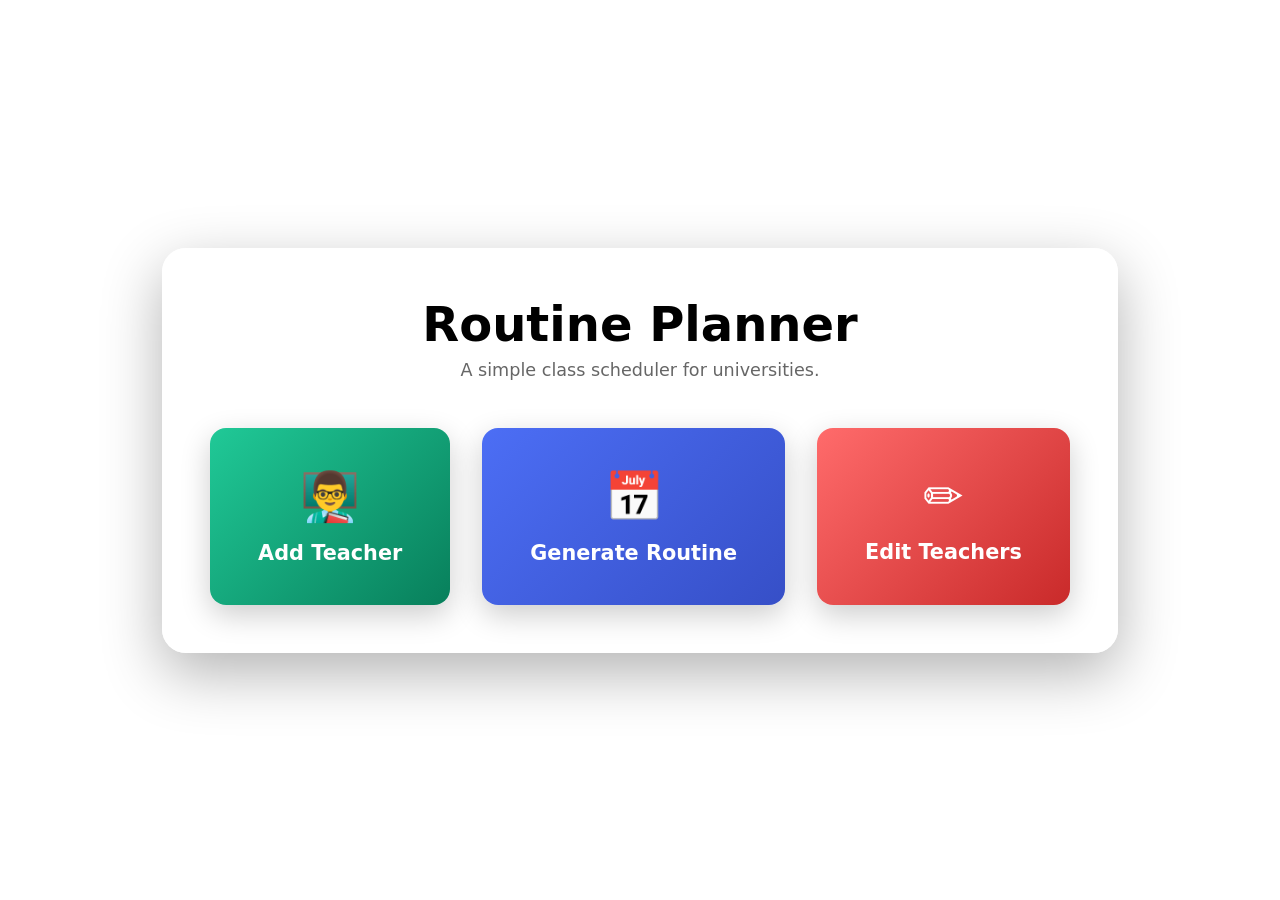
<file: src/RoutinePlanner.Web/wwwroot/index.html>
<!DOCTYPE html>
<html lang="en">
  <head>
    <meta charset="UTF-8" />
    <meta name="viewport" content="width=device-width, initial-scale=1.0" />
    <link rel="shortcut icon" href="favicon.ico" type="image/x-icon" />
    <title>Routine Planner</title>

    <link rel="stylesheet" href="style.css" />
  </head>
  <body>
    <main>
      <article>
        <hgroup>
          <h1>Routine Planner</h1>
          <h3>A simple class scheduler for universities.</h3>
        </hgroup>

        <section>
          <a href="/addTeacher" target="_blank" class="card">
            <span class="icon">👨‍🏫</span>
            Add Teacher
          </a>
          <a href="/preferences" target="_blank" class="card">
            <span class="icon">📅</span>
            Generate Routine
          </a>
          <a href="/editTeachers" target="_blank" class="card">
            <span class="icon">✏️</span>
            Edit Teachers
          </a>
        </section>
      </article>
    </main>
  </body>
</html>
</file>
<file: src/RoutinePlanner.Web/wwwroot/style.css>
* {
  margin: 0;
  padding: 0;
  box-sizing: border-box;
}

body {
  font-family: system-ui, sans-serif;
  overflow: hidden;
}

main {
  margin: 1rem;
  display: flex;
  align-items: center;
  justify-content: center;
  height: calc(100dvh - 2 * 1rem);
  width: calc(100dvw - 2 * 1rem);
  position: relative;
}

article {
  border-radius: 1.5rem;
  padding: 3rem;
  z-index: 1;
  position: relative;
  text-align: center;
  background: rgba(255, 255, 255, 0.95);
  box-shadow: 0 20px 60px rgba(0, 0, 0, 0.3);
}

h1 {
  margin-block: 0 0.5rem;
  font-size: 3rem;
}

@keyframes float {
  0%,
  100% {
    transform: translateY(0px);
  }
  50% {
    transform: translateY(-5px);
  }
}

h3 {
  margin-block: 0 3rem;
  font-weight: normal;
  font-size: 1.1rem;
  color: #666;
}

section {
  display: flex;
  flex-wrap: wrap;
  justify-content: center;
  gap: 2rem;
}

.card {
  border-radius: 1rem;
  padding: 2.5rem 3rem;
  position: relative;
  font-size: 1.3rem;
  font-weight: 600;
  text-decoration: none;
  overflow: hidden;
  cursor: pointer;
  color: white;
  box-shadow: 0 10px 30px rgba(0, 0, 0, 0.2);
  transition: all 0.4s cubic-bezier(0.175, 0.885, 0.32, 1.275);
}

.card::before {
  content: "";
  position: absolute;
  top: 0;
  left: 0;
  width: 100%;
  height: 100%;
  background: linear-gradient(
    135deg,
    rgba(255, 255, 255, 0.2),
    rgba(255, 255, 255, 0)
  );
  opacity: 0;
  transition: opacity 0.4s;
}

.card:hover::before {
  opacity: 1;
}

.card:hover {
  transform: translateY(-10px) scale(1.05);
  box-shadow: 0 20px 40px rgba(0, 0, 0, 0.3);
}

.card:active {
  transform: translateY(-5px) scale(1.02);
}

.card:nth-child(1) {
  background: linear-gradient(135deg, #20c997 0%, #087f5b 100%);
  animation: cardPulse1 6s ease-in-out infinite 0.6s;
}

.card:nth-child(2) {
  background: linear-gradient(135deg, #4c6ef5 0%, #364fc7 100%);
  animation: cardPulse2 6s ease-in-out infinite 0.6s;
}

.card:nth-child(3) {
  background: linear-gradient(135deg, #ff6b6b 0%, #c92a2a 100%);
  animation: cardPulse3 6s ease-in-out infinite 0.6s;
}

@keyframes cardPulse1 {
  0%,
  100% {
    box-shadow: 0 10px 30px rgba(32, 201, 151, 0.4);
  }
  50% {
    box-shadow: 0 15px 50px rgba(8, 127, 91, 0.6);
  }
}

@keyframes cardPulse3 {
  0%,
  100% {
    box-shadow: 0 10px 30px rgba(255, 107, 107, 0.4);
  }
  50% {
    box-shadow: 0 15px 50px rgba(201, 42, 42, 0.6);
  }
}

@keyframes cardPulse2 {
  0%,
  100% {
    box-shadow: 0 10px 30px rgba(76, 110, 245, 0.4);
  }
  50% {
    box-shadow: 0 15px 50px rgba(54, 79, 199, 0.6);
  }
}

.icon {
  margin-bottom: 1rem;
  display: block;
  font-size: 3rem;
}

@media (orientation: portrait) {
  main {
    padding: 2rem;
  }

  h1 {
    font-size: 2rem;
  }

  section {
    flex-direction: column;
    gap: 1.5rem;
  }

  .card {
    width: 100%;
  }
}
</file>
